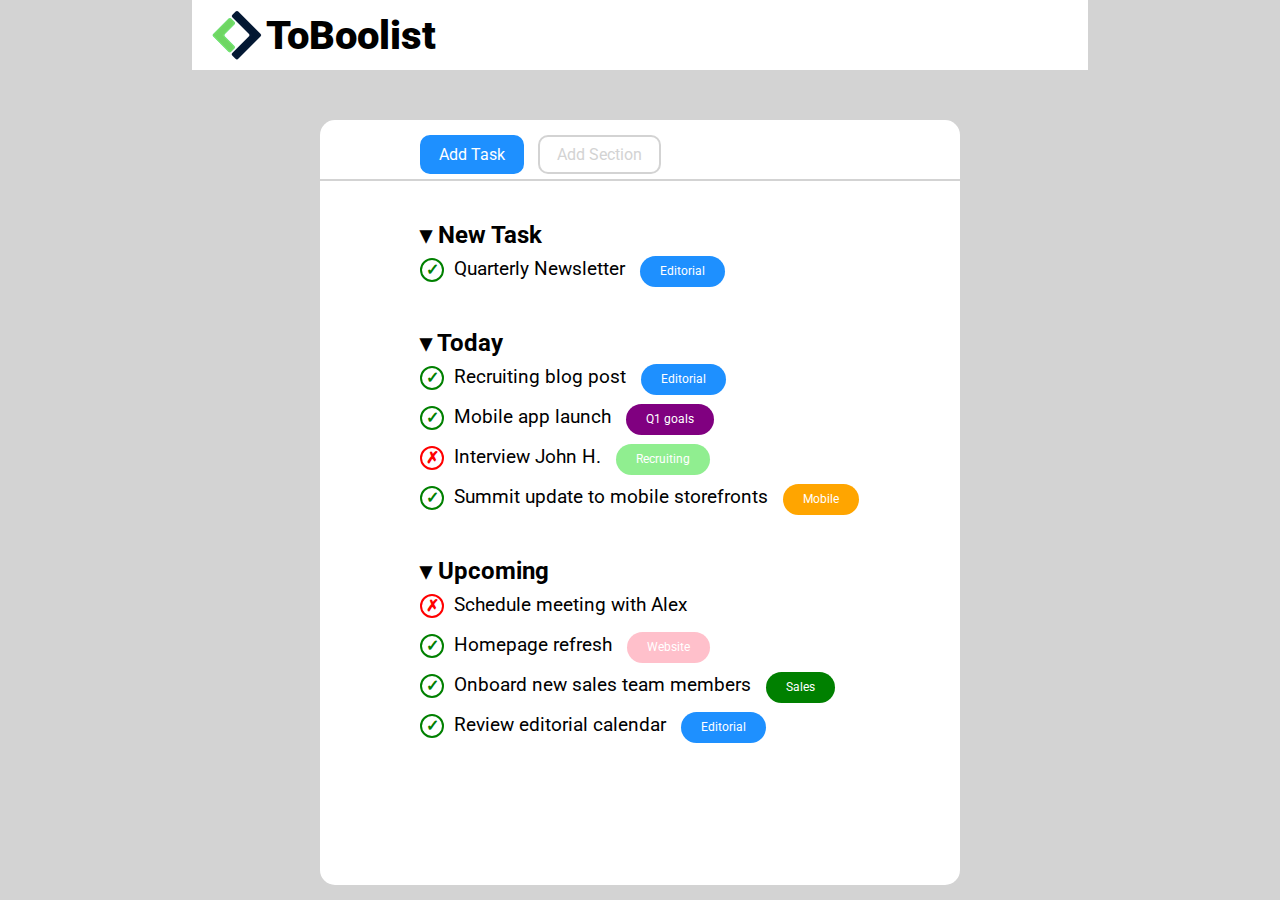
<file: index.html>
<!DOCTYPE html>
<html lang="en">
<head>
    <meta charset="UTF-8">
    <meta http-equiv="X-UA-Compatible" content="IE=edge">
    <meta name="viewport" content="width=device-width, initial-scale=1.0">
    <meta name="author" content="Marco Beraldo">
    <meta name="description" content="ToBoolist">
    <link rel="stylesheet" href="css/style.css">
    <link rel="icon" href="https://www.kpcommunication.it/wordpress/wp-content/uploads/2018/02/to-do-list-png-big-image-png-1923.png">
    <link rel="preconnect" href="https://fonts.googleapis.com">
    <link rel="preconnect" href="https://fonts.gstatic.com" crossorigin>
    <link href="https://fonts.googleapis.com/css2?family=Roboto:ital,wght@0,100;0,300;0,400;0,500;0,700;1,400&display=swap" rel="stylesheet">
    <title>ToBoolist</title>
</head>
<body>

    <!-- header -->
    <header>
        <div class="header-container">
            <img src="img/Logo.png" alt="logo boolean" id="logo">
            <h1>ToBoolist</h1>
        </div>
    </header>

    <!-- main -->
    <main>

        <!-- button bar -->
        <div class="container">
            <div class="buttons-bar">
                <button id="add-task">Add Task</button>
                <button id="add-section">Add Section</button>
            </div>

            <!-- list section -->
            <div class="list">
                <ul class="new-task">
                    <li><h2>&dtrif; New Task</h2></li>
                    <li><div class="check">&check;</div><h3>Quarterly Newsletter</h3><div class="label editorial">Editorial</div></li>
                </ul>
                <ul class="new-task">
                    <li><h2>&dtrif; Today</h2></li>
                    <li><div class="check">&check;</div><h3>Recruiting blog post</h3><div class="label editorial">Editorial</div></li>
                    <li><div class="check">&check;</div><h3>Mobile app launch</h3><div class="label goals">Q1 goals</div></li>
                    <li><div class="cross">&cross;</div><h3>Interview John H.</h3><div class="label recruiting">Recruiting</div></li>
                    <li><div class="check">&check;</div><h3>Summit update to mobile storefronts</h3><div class="label mobile">Mobile</div></li>
                </ul>
                <ul class="new-task">
                    <li><h2>&dtrif; Upcoming</h2></li>
                    <li><div class="cross">&cross;</div><h3>Schedule meeting with Alex</h3></li>
                    <li><div class="check">&check;</div><h3>Homepage refresh</h3><div class="label website">Website</div></li>
                    <li><div class="check">&check;</div><h3>Onboard new sales team members</h3><div class="label sales">Sales</div></li>
                    <li><div class="check">&check;</div><h3>Review editorial calendar</h3><div class="label editorial">Editorial</div></li>
                </ul>
            </div>
        </div>
    </main>
</body>
</html>
</file>
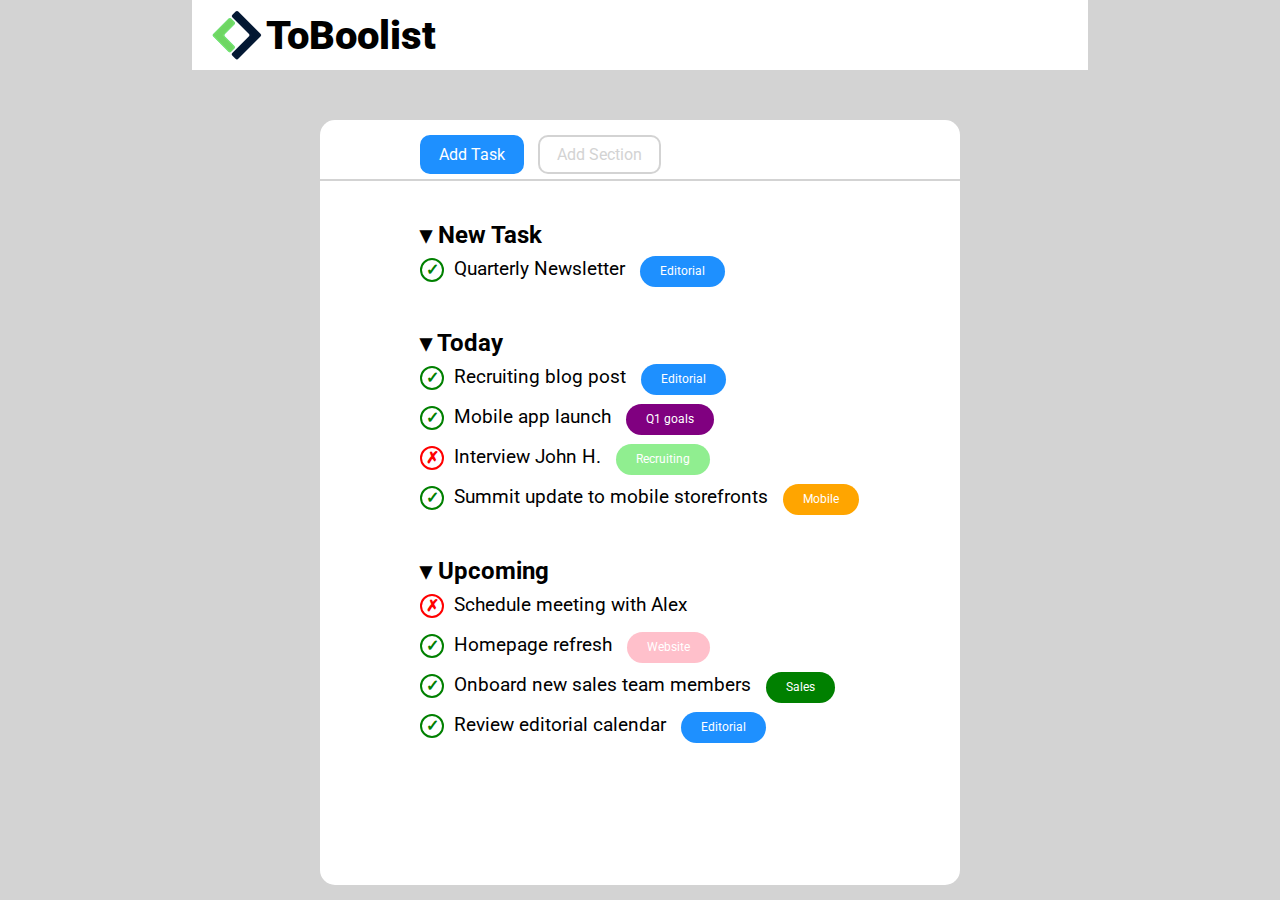
<file: bonus/index.html>
<!DOCTYPE html>
<html lang="en">
<head>
    <meta charset="UTF-8">
    <meta http-equiv="X-UA-Compatible" content="IE=edge">
    <meta name="viewport" content="width=device-width, initial-scale=1.0">
    <meta name="author" content="Marco Beraldo">
    <meta name="description" content="ToBoolist">
    <link rel="stylesheet" href="css/style.css">
    <link rel="icon" href="https://www.kpcommunication.it/wordpress/wp-content/uploads/2018/02/to-do-list-png-big-image-png-1923.png">
    <link rel="preconnect" href="https://fonts.googleapis.com">
    <link rel="preconnect" href="https://fonts.gstatic.com" crossorigin>
    <link href="https://fonts.googleapis.com/css2?family=Roboto:ital,wght@0,100;0,300;0,400;0,500;0,700;1,400&display=swap" rel="stylesheet">
    <title>ToBoolist</title>
</head>
<body>

    <!-- header -->
    <header>
        <div class="header-container">
            <img src="img/Logo.png" alt="logo boolean" id="logo">
            <h1>ToBoolist</h1>
        </div>
    </header>

    <!-- main -->
    <main>

        <!-- button bar -->
        <div class="container">
            <div class="buttons-bar">
                <button id="add-task">Add Task</button>
                <button id="add-section">Add Section</button>
            </div>

            <!-- list section -->
            <div class="list">
                <ul class="new-task">
                    <li>
                        <h2>&dtrif; New Task</h2>
                        <ul class="task">
                            <li><div class="check">&check;</div><h3>Quarterly Newsletter</h3><div class="label editorial">Editorial</div></li>
                        </ul>
                    </li>
                                    
                    <li>
                        <h2>&dtrif; Today</h2>
                        <ul class="task">
                            <li><div class="check">&check;</div><h3>Recruiting blog post</h3><div class="label editorial">Editorial</div></li>
                            <li><div class="check">&check;</div><h3>Mobile app launch</h3><div class="label goals">Q1 goals</div></li>
                            <li><div class="cross">&cross;</div><h3>Interview John H.</h3><div class="label recruiting">Recruiting</div></li>
                            <li><div class="check">&check;</div><h3>Summit update to mobile storefronts</h3><div class="label mobile">Mobile</div></li>
                        </ul>
                    </li>

                    <li>
                        <h2>&dtrif; Upcoming</h2>
                        <ul class="task">
                            <li><div class="cross">&cross;</div><h3>Schedule meeting with Alex</h3></li>
                            <li><div class="check">&check;</div><h3>Homepage refresh</h3><div class="label website">Website</div></li>
                            <li><div class="check">&check;</div><h3>Onboard new sales team members</h3><div class="label sales">Sales</div></li>
                            <li><div class="check">&check;</div><h3>Review editorial calendar</h3><div class="label editorial">Editorial</div></li>
                        </ul>
                    </li>
                </ul>
            </div>
        </div>
    </main>
</body>
</html>
</file>
<file: css/style.css>
/* generics */
*{
    margin:0;
    padding:0;
    box-sizing: border-box;
    font-family: 'Roboto', sans-serif;
}

body{
    background-color: lightgray;
}

/* header */
.header-container{    
    margin: 0 auto;
    width: 70vw;
    background-color: white;
}

h1{
    vertical-align: middle;
    display:inline;
    font-weight: 900;
    font-size: 40px;
}

#logo{
    vertical-align: middle;
    margin: 10px 0 10px 20px;
}

/* main section */

.container{
    border-radius: 15px 15px;
    width:50%;
    margin: 50px auto 0;
    background-color: white;
}

/* button bar */
.buttons-bar{
    
    border-bottom: 2px solid lightgray;
}

button{
    border-radius: 10px;
    color:white;
    font-size: 16px;
    border: none;
    padding: 8px 17px;
    margin: 15px 5px 5px 5px;
}

#add-task{
    margin-left:100px;
    background-color: dodgerblue;
    border: 2px solid dodgerblue;
}

#add-section{
    background-color: white;
    border: 2px solid lightgray;
    color: lightgray;
}

/* list section */

.list{
    padding-bottom: 100px;
}

.new-task{
    list-style-type: none;
    margin: 40px 100px;
}

.check{
    font-weight: bold;
    color: green;
    display: inline-block;
    height: 24px;
    width: 24px;
    text-align: center;
    border: 2px solid green;
    border-radius: 50%;
}

.cross{
    font-weight: bold;
    color: red;
    display: inline-block;
    height: 24px;
    width: 24px;
    text-align: center;
    border: 2px solid red;
    border-radius: 50%;
}

h3{
    display: inline-block;
    line-height: 40px;
    margin-left: 10px;
    font-weight: 400;
}

/* etichettte */
.label{
    color: white;
    font-size: 12px;
    display: inline-block;
    margin-left: 15px;
    background-color: green;
    border-radius: 20px;
    line-height: 25px;
    padding: 3px 20px;
}

.editorial{
    background-color: dodgerblue;
}

.goals{
    background-color: purple;
}

.recruiting{
    background-color: lightgreen;
}

.mobile{
    background-color: orange;
}

.website{
    background-color: pink;
}

.sales{    
    background-color: green;    
}
</file>
<file: bonus/css/style.css>
/* generics */
*{
    margin:0;
    padding:0;
    box-sizing: border-box;
    font-family: 'Roboto', sans-serif;
}

body{
    background-color: lightgray;
}

/* header */
.header-container{    
    margin: 0 auto;
    width: 70vw;
    background-color: white;
}

h1{
    vertical-align: middle;
    display:inline;
    font-weight: 900;
    font-size: 40px;
}

#logo{
    vertical-align: middle;
    margin: 10px 0 10px 20px;
}

/* main section */

.container{
    border-radius: 15px 15px;
    width:50%;
    margin: 50px auto 0;
    background-color: white;
}

/* button bar */
.buttons-bar{
    
    border-bottom: 2px solid lightgray;
}

button{
    border-radius: 10px;
    color:white;
    font-size: 16px;
    border: none;
    padding: 8px 17px;
    margin: 15px 5px 5px 5px;
}

#add-task{
    margin-left:100px;
    background-color: dodgerblue;
    border: 2px solid dodgerblue;
}

#add-section{
    background-color: white;
    border: 2px solid lightgray;
    color: lightgray;
}

/* list section */

.list{
    padding-bottom: 100px;
}

.new-task{
    list-style-type: none;
    margin: 40px 100px;
}

.task{
    list-style-type: none;
    margin-bottom: 40px;
}

.check{
    font-weight: bold;
    color: green;
    display: inline-block;
    height: 24px;
    width: 24px;
    text-align: center;
    border: 2px solid green;
    border-radius: 50%;
}

.cross{
    font-weight: bold;
    color: red;
    display: inline-block;
    height: 24px;
    width: 24px;
    text-align: center;
    border: 2px solid red;
    border-radius: 50%;
}

h3{
    display: inline-block;
    line-height: 40px;
    margin-left: 10px;
    font-weight: 400;
}

/* etichettte */
.label{
    color: white;
    font-size: 12px;
    display: inline-block;
    margin-left: 15px;
    background-color: green;
    border-radius: 20px;
    line-height: 25px;
    padding: 3px 20px;
}

.editorial{
    background-color: dodgerblue;
}

.goals{
    background-color: purple;
}

.recruiting{
    background-color: lightgreen;
}

.mobile{
    background-color: orange;
}

.website{
    background-color: pink;
}

.sales{    
    background-color: green;    
}
</file>
